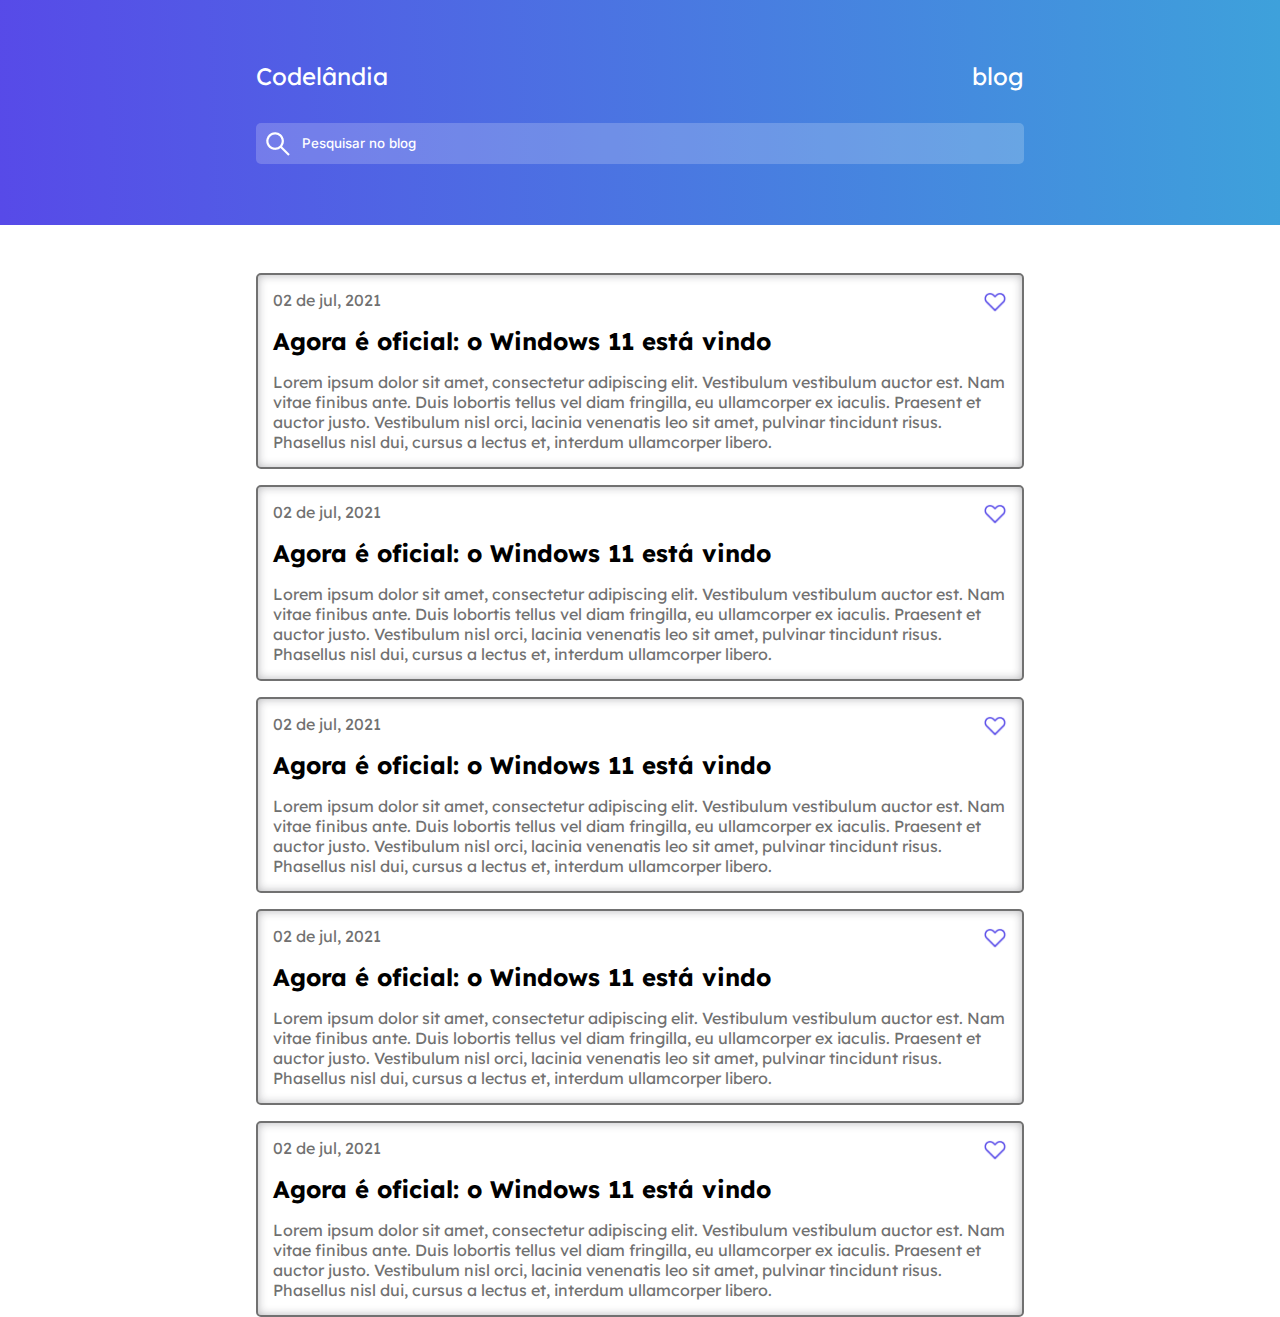
<file: index.html>
<!DOCTYPE html>
<html lang="pt-br">

    <head>
        <meta charset="UTF-8">
        <meta name="viewport" content="width=device-width, initial-scale=1.0">
        <title>Codelândia Blog</title>
        <link rel="stylesheet" href="./CSS/style.css">
    
        <script>
            function changeHTML(){
                location.href = "article.html"
            }
        </script>
    </head>


    <body>

        <header>

            <!-- Section 1 - logos in left and right -->

            <section id="logos">

                <p>Codelândia</p>

                <p>blog</p>

            </section>

            <!-- Section 2 - search bar -->

            <section id="searchBar">

                <input type="text" placeholder="Pesquisar no blog">

            </section>

        </header>

        <main>

            <!-- sections of articles -->

            <section class="articleSection">
                <div class="article" onclick="changeHTML()">
                    <img src="./CSS/assets/heart.png" alt="heartButton">

                    <p>02 de jul, 2021</p>

                    <h2>Agora é oficial: o Windows 11 está vindo</h2>

                    <p>Lorem ipsum dolor sit amet, consectetur adipiscing elit.
                        Vestibulum vestibulum auctor est. Nam vitae finibus
                        ante. Duis lobortis tellus vel diam fringilla, eu
                        ullamcorper ex iaculis. Praesent et auctor justo.
                        Vestibulum nisl orci, lacinia venenatis leo sit amet,
                        pulvinar tincidunt risus. Phasellus nisl dui, cursus a
                        lectus et, interdum ullamcorper libero.</p>

                </div>

                <div class="article" onclick="changeHTML()">
                    <img src="./CSS/assets/heart.png" alt="heartButton">

                    <p>02 de jul, 2021</p>

                    <h2>Agora é oficial: o Windows 11 está vindo</h2>

                    <p>Lorem ipsum dolor sit amet, consectetur adipiscing elit.
                        Vestibulum vestibulum auctor est. Nam vitae finibus
                        ante. Duis lobortis tellus vel diam fringilla, eu
                        ullamcorper ex iaculis. Praesent et auctor justo.
                        Vestibulum nisl orci, lacinia venenatis leo sit amet,
                        pulvinar tincidunt risus. Phasellus nisl dui, cursus a
                        lectus et, interdum ullamcorper libero.</p>

                </div>

                <div class="article" onclick="changeHTML()">
                    <img src="./CSS/assets/heart.png" alt="heartButton">

                    <p>02 de jul, 2021</p>

                    <h2>Agora é oficial: o Windows 11 está vindo</h2>

                    <p>Lorem ipsum dolor sit amet, consectetur adipiscing elit.
                        Vestibulum vestibulum auctor est. Nam vitae finibus
                        ante. Duis lobortis tellus vel diam fringilla, eu
                        ullamcorper ex iaculis. Praesent et auctor justo.
                        Vestibulum nisl orci, lacinia venenatis leo sit amet,
                        pulvinar tincidunt risus. Phasellus nisl dui, cursus a
                        lectus et, interdum ullamcorper libero.</p>

                </div>

                <div class="article" onclick="changeHTML()">
                    <img src="./CSS/assets/heart.png" alt="heartButton">

                    <p>02 de jul, 2021</p>

                    <h2>Agora é oficial: o Windows 11 está vindo</h2>

                    <p>Lorem ipsum dolor sit amet, consectetur adipiscing elit.
                        Vestibulum vestibulum auctor est. Nam vitae finibus
                        ante. Duis lobortis tellus vel diam fringilla, eu
                        ullamcorper ex iaculis. Praesent et auctor justo.
                        Vestibulum nisl orci, lacinia venenatis leo sit amet,
                        pulvinar tincidunt risus. Phasellus nisl dui, cursus a
                        lectus et, interdum ullamcorper libero.</p>

                </div>

                <div class="article" onclick="changeHTML()">
                    <img src="./CSS/assets/heart.png" alt="heartButton">

                    <p>02 de jul, 2021</p>

                    <h2>Agora é oficial: o Windows 11 está vindo</h2>

                    <p>Lorem ipsum dolor sit amet, consectetur adipiscing elit.
                        Vestibulum vestibulum auctor est. Nam vitae finibus
                        ante. Duis lobortis tellus vel diam fringilla, eu
                        ullamcorper ex iaculis. Praesent et auctor justo.
                        Vestibulum nisl orci, lacinia venenatis leo sit amet,
                        pulvinar tincidunt risus. Phasellus nisl dui, cursus a
                        lectus et, interdum ullamcorper libero.</p>

                </div>
            </section>



        </main>


    </body>

</html>
</file>
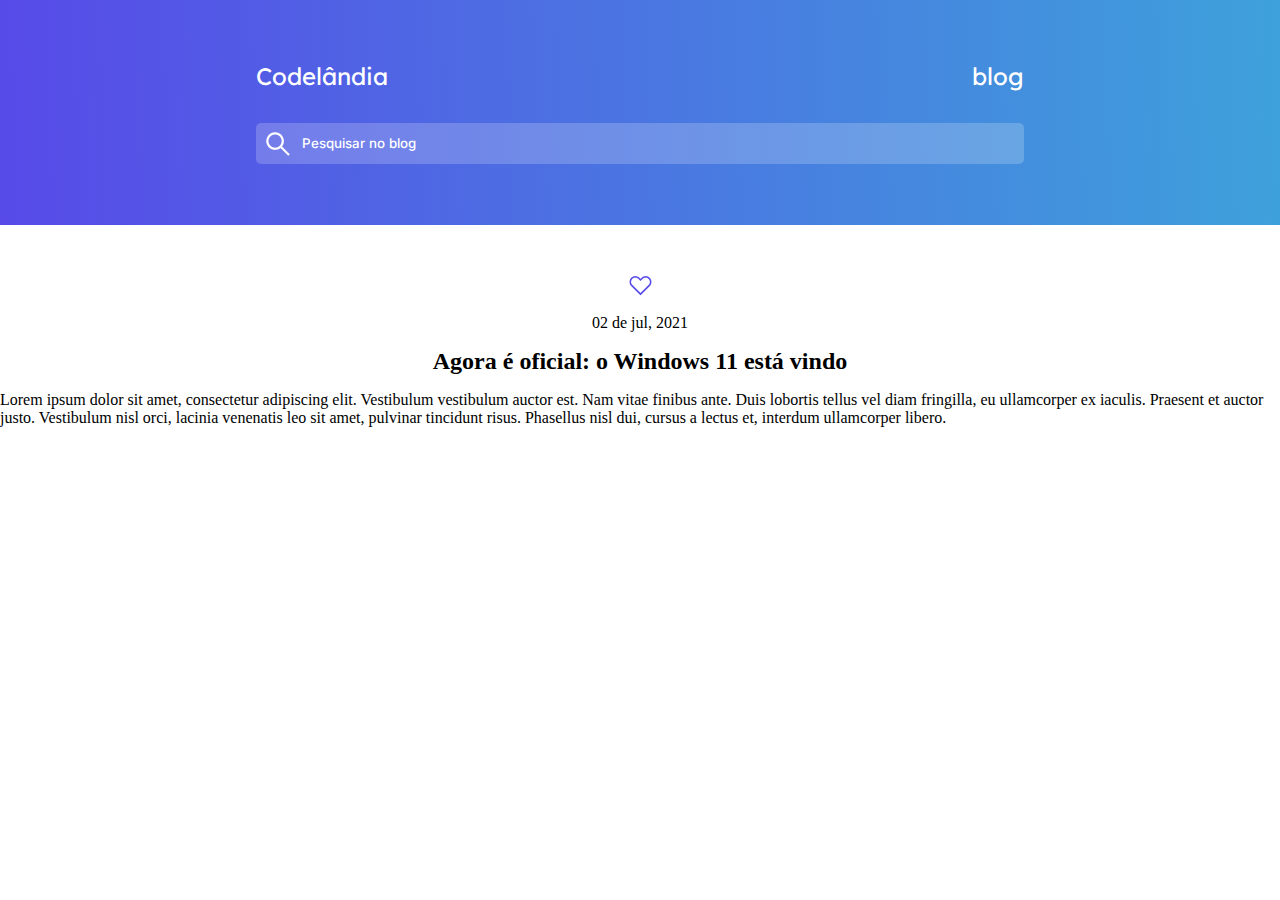
<file: HTML/index.html>
<!DOCTYPE html>
<html lang="pt-br">

<head>
    <meta charset="UTF-8">
    <meta name="viewport" content="width=device-width, initial-scale=1.0">
    <title>Codelândia Blog</title>
    <link rel="stylesheet" href="../CSS/style.css">
</head>

<body>

    <header>

        <!-- Section 1 - logos in left and right -->

        <section id="logos">
        
            <p>Codelândia</p>
        
            <p>blog</p>
            
        </section>

        <!-- Section 2 - search bar -->

        <section id="searchBar">

            <input type="text" placeholder="Pesquisar no blog">
        
        </section>

    </header>

    <main>

        <!-- sections of articles -->

        <section class="articleSection">

            <img src="../CSS/assets/heart.png" alt="heartButton">

            <p>02 de jul, 2021</p>
        
            <h2>Agora é oficial: o Windows 11 está vindo</h2>
        
            <p>Lorem ipsum dolor sit amet, consectetur adipiscing elit. Vestibulum vestibulum auctor est. Nam vitae finibus ante. Duis lobortis tellus vel diam fringilla, eu ullamcorper ex iaculis. Praesent et auctor justo. Vestibulum nisl orci, lacinia venenatis leo sit amet, pulvinar tincidunt risus. Phasellus nisl dui, cursus a lectus et, interdum ullamcorper libero.</p>

        
        </section>



    </main>


</body>

</html>
</file>
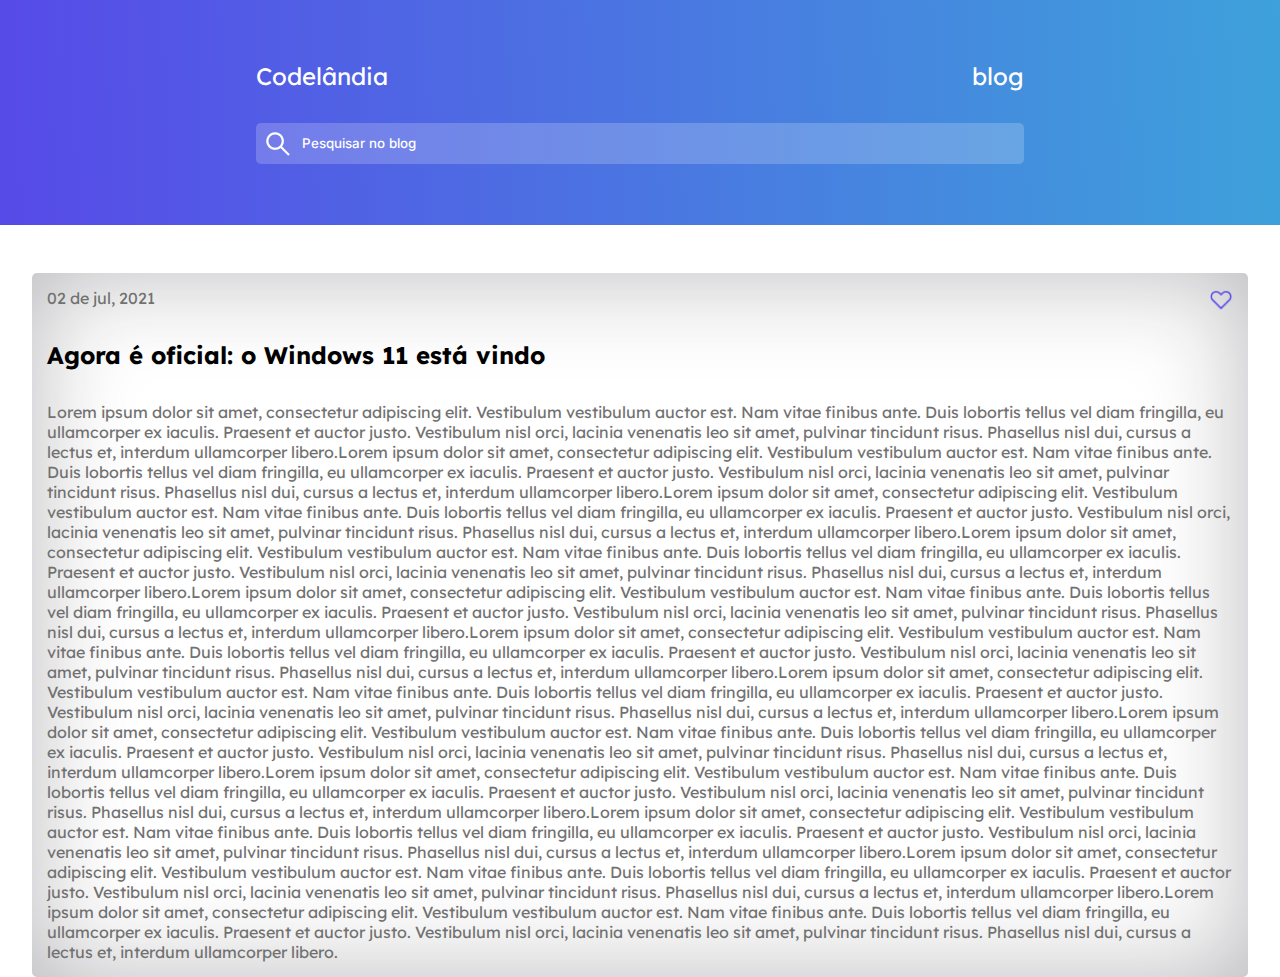
<file: article.html>
<!DOCTYPE html>
<html lang="pt-br">

    <head>
        <meta charset="UTF-8">
        <meta name="viewport" content="width=device-width, initial-scale=1.0">
        <title>Codelândia Blog</title>
        <link rel="stylesheet" href="./CSS/article.css">
    </head>

    <body>

        <header>

            <!-- Section 1 - logos in left and right -->

            <section id="logos">

                <p>Codelândia</p>

                <p>blog</p>

            </section>

            <!-- Section 2 - search bar -->

            <section id="searchBar">

                <input type="text" placeholder="Pesquisar no blog">

            </section>

        </header>

        <main>

            <section id="article">

                <img src="./CSS/assets/heart.png" alt="heartButton">

                <p>02 de jul, 2021</p>

                <h2>Agora é oficial: o Windows 11 está vindo</h2>

                <p>
                    Lorem ipsum dolor sit amet, consectetur adipiscing elit.
                    Vestibulum vestibulum auctor est. Nam vitae finibus
                    ante. Duis lobortis tellus vel diam fringilla, eu
                    ullamcorper ex iaculis. Praesent et auctor justo.
                    Vestibulum nisl orci, lacinia venenatis leo sit amet,
                    pulvinar tincidunt risus. Phasellus nisl dui, cursus a
                    lectus et, interdum ullamcorper libero.Lorem ipsum dolor sit amet, consectetur adipiscing elit.
                    Vestibulum vestibulum auctor est. Nam vitae finibus
                    ante. Duis lobortis tellus vel diam fringilla, eu
                    ullamcorper ex iaculis. Praesent et auctor justo.
                    Vestibulum nisl orci, lacinia venenatis leo sit amet,
                    pulvinar tincidunt risus. Phasellus nisl dui, cursus a
                    lectus et, interdum ullamcorper libero.Lorem ipsum dolor sit amet, consectetur adipiscing elit.
                    Vestibulum vestibulum auctor est. Nam vitae finibus
                    ante. Duis lobortis tellus vel diam fringilla, eu
                    ullamcorper ex iaculis. Praesent et auctor justo.
                    Vestibulum nisl orci, lacinia venenatis leo sit amet,
                    pulvinar tincidunt risus. Phasellus nisl dui, cursus a
                    lectus et, interdum ullamcorper libero.Lorem ipsum dolor sit amet, consectetur adipiscing elit.
                    Vestibulum vestibulum auctor est. Nam vitae finibus
                    ante. Duis lobortis tellus vel diam fringilla, eu
                    ullamcorper ex iaculis. Praesent et auctor justo.
                    Vestibulum nisl orci, lacinia venenatis leo sit amet,
                    pulvinar tincidunt risus. Phasellus nisl dui, cursus a
                    lectus et, interdum ullamcorper libero.Lorem ipsum dolor sit amet, consectetur adipiscing elit.
                    Vestibulum vestibulum auctor est. Nam vitae finibus
                    ante. Duis lobortis tellus vel diam fringilla, eu
                    ullamcorper ex iaculis. Praesent et auctor justo.
                    Vestibulum nisl orci, lacinia venenatis leo sit amet,
                    pulvinar tincidunt risus. Phasellus nisl dui, cursus a
                    lectus et, interdum ullamcorper libero.Lorem ipsum dolor sit amet, consectetur adipiscing elit.
                    Vestibulum vestibulum auctor est. Nam vitae finibus
                    ante. Duis lobortis tellus vel diam fringilla, eu
                    ullamcorper ex iaculis. Praesent et auctor justo.
                    Vestibulum nisl orci, lacinia venenatis leo sit amet,
                    pulvinar tincidunt risus. Phasellus nisl dui, cursus a
                    lectus et, interdum ullamcorper libero.Lorem ipsum dolor sit amet, consectetur adipiscing elit.
                    Vestibulum vestibulum auctor est. Nam vitae finibus
                    ante. Duis lobortis tellus vel diam fringilla, eu
                    ullamcorper ex iaculis. Praesent et auctor justo.
                    Vestibulum nisl orci, lacinia venenatis leo sit amet,
                    pulvinar tincidunt risus. Phasellus nisl dui, cursus a
                    lectus et, interdum ullamcorper libero.Lorem ipsum dolor sit amet, consectetur adipiscing elit.
                    Vestibulum vestibulum auctor est. Nam vitae finibus
                    ante. Duis lobortis tellus vel diam fringilla, eu
                    ullamcorper ex iaculis. Praesent et auctor justo.
                    Vestibulum nisl orci, lacinia venenatis leo sit amet,
                    pulvinar tincidunt risus. Phasellus nisl dui, cursus a
                    lectus et, interdum ullamcorper libero.Lorem ipsum dolor sit amet, consectetur adipiscing elit.
                    Vestibulum vestibulum auctor est. Nam vitae finibus
                    ante. Duis lobortis tellus vel diam fringilla, eu
                    ullamcorper ex iaculis. Praesent et auctor justo.
                    Vestibulum nisl orci, lacinia venenatis leo sit amet,
                    pulvinar tincidunt risus. Phasellus nisl dui, cursus a
                    lectus et, interdum ullamcorper libero.Lorem ipsum dolor sit amet, consectetur adipiscing elit.
                    Vestibulum vestibulum auctor est. Nam vitae finibus
                    ante. Duis lobortis tellus vel diam fringilla, eu
                    ullamcorper ex iaculis. Praesent et auctor justo.
                    Vestibulum nisl orci, lacinia venenatis leo sit amet,
                    pulvinar tincidunt risus. Phasellus nisl dui, cursus a
                    lectus et, interdum ullamcorper libero.Lorem ipsum dolor sit amet, consectetur adipiscing elit.
                    Vestibulum vestibulum auctor est. Nam vitae finibus
                    ante. Duis lobortis tellus vel diam fringilla, eu
                    ullamcorper ex iaculis. Praesent et auctor justo.
                    Vestibulum nisl orci, lacinia venenatis leo sit amet,
                    pulvinar tincidunt risus. Phasellus nisl dui, cursus a
                    lectus et, interdum ullamcorper libero.Lorem ipsum dolor sit amet, consectetur adipiscing elit.
                    Vestibulum vestibulum auctor est. Nam vitae finibus
                    ante. Duis lobortis tellus vel diam fringilla, eu
                    ullamcorper ex iaculis. Praesent et auctor justo.
                    Vestibulum nisl orci, lacinia venenatis leo sit amet,
                    pulvinar tincidunt risus. Phasellus nisl dui, cursus a
                    lectus et, interdum ullamcorper libero.
                </p>


            </section>

        </main>


    </body>

</html>
</file>
<file: CSS/style.css>
/* fonts */

@import url("https://fonts.googleapis.com/css2?family=Inter:wght@500&family=Lexend+Deca&display=swap");

/* CSS reset */

* {
  margin: 0px;
  padding: 0px;
  text-decoration: none;
  box-sizing: border-box;
}

/* Header */

header {
  width: 100%;
  height: 25vh;
  background: linear-gradient(88.27deg, #574ae8 0%, #3ea1db 100%);
  display: flex;
  flex-direction: column;
  justify-content: center;
  align-items: center;
  gap: 2rem;
}

/* Header - section 1 */

header #logos {
  display: flex;
  justify-content: space-between;
  width: 60%;
  font-family: "Lexend Deca", sans-serif;
  color: #ffffff;
  font-weight: 400;
  font-size: 1.5rem;
}

/* Header - section 2 */

header #searchBar {
  display: flex;
  justify-content: center;
  width: 60%;
}

header #searchBar input {
  border: none;
  padding: 0.8rem;
  width: 100%;
  background: rgba(255, 255, 255, 0.2);
  border-radius: 5px;

  background-image: url("./assets/searchIcon.png");
  background-repeat: no-repeat;
  background-position: calc(1%);
  padding-left: 6%;
}

header #searchBar input[type="text"]::placeholder {
  color: #ffffff;
  font-weight: 500;
  font-family: "Inter", sans-serif;
}

/* Main - section */

main .articleSection {
  display: flex;
  flex-direction: column;
  align-items: center;
  gap: 1rem;
  margin-top: 3rem;
  background: #ffffff;
}

main .articleSection .article {
  box-shadow: inset 0px 0px 10px rgba(19, 19, 31, 0.3);
  border-radius: 5px;
  height: fit-content;
  width: 60%;
  font-family: "Lexend Deca", sans-serif;
  display: flex;
  flex-direction: column;
  position: relative;
  gap: 1rem;
  border: 2px solid #717171;
  padding: 15px;
}

main .articleSection .article p,h2,img:hover {
    cursor:pointer
}

main .articleSection .article img {
  width: 1.5rem;
  position: absolute;
  align-self: flex-end;
  display: inline;
}

main .articleSection .article p {
  color: #717171;
  display: inline;
}

@media only screen and (max-width: 1000px) {
  header #searchBar input[type="text"]::placeholder {
    padding-left: 5%;
  }
}
</file>
<file: CSS/article.css>
/* fonts */

@import url("https://fonts.googleapis.com/css2?family=Inter:wght@500&family=Lexend+Deca&display=swap");

/* CSS reset */

* {
  margin: 0px;
  padding: 0px;
  text-decoration: none;
  box-sizing: border-box;
}

/* Header */

header {
  width: 100%;
  height: 25vh;
  background: linear-gradient(88.27deg, #574ae8 0%, #3ea1db 100%);
  display: flex;
  flex-direction: column;
  justify-content: center;
  align-items: center;
  gap: 2rem;
}

/* Header - section 1 */

header #logos {
  display: flex;
  justify-content: space-between;
  width: 60%;
  font-family: "Lexend Deca", sans-serif;
  color: #ffffff;
  font-weight: 400;
  font-size: 1.5rem;
}

/* Header - section 2 */

header #searchBar {
  display: flex;
  justify-content: center;
  width: 60%;
}

header #searchBar input {
  border: none;
  padding: 0.8rem;
  width: 100%;
  background: rgba(255, 255, 255, 0.2);
  border-radius: 5px;

  background-image: url("./assets/searchIcon.png");
  background-repeat: no-repeat;
  background-position: calc(1%);
  padding-left: 6%;
}

header #searchBar input[type="text"]::placeholder {
  color: #ffffff;
  font-weight: 500;
  font-family: "Inter", sans-serif;
}

main {
  display: flex;
  justify-content: center;
}

main #article {
  margin-top: 3rem;
  box-shadow: inset 0px 0px 100px rgba(19, 19, 31, 0.3);
  border-radius: 5px;
  height: fit-content;
  width: 95%;
  font-family: "Lexend Deca", sans-serif;
  display: flex;
  flex-direction: column;
  position: relative;
  gap: 2rem;
  padding: 15px;
}

main #article img:hover {
  cursor: pointer;
}

main #article img {
  width: 1.5rem;
  position: absolute;
  align-self: flex-end;
  display: inline;
}

main #article p {
  color: #717171;
  display: inline;
}

@media only screen and (max-width: 1000px) {
  header #searchBar input[type="text"]::placeholder {
    padding-left: 5%;
  }
}
</file>
